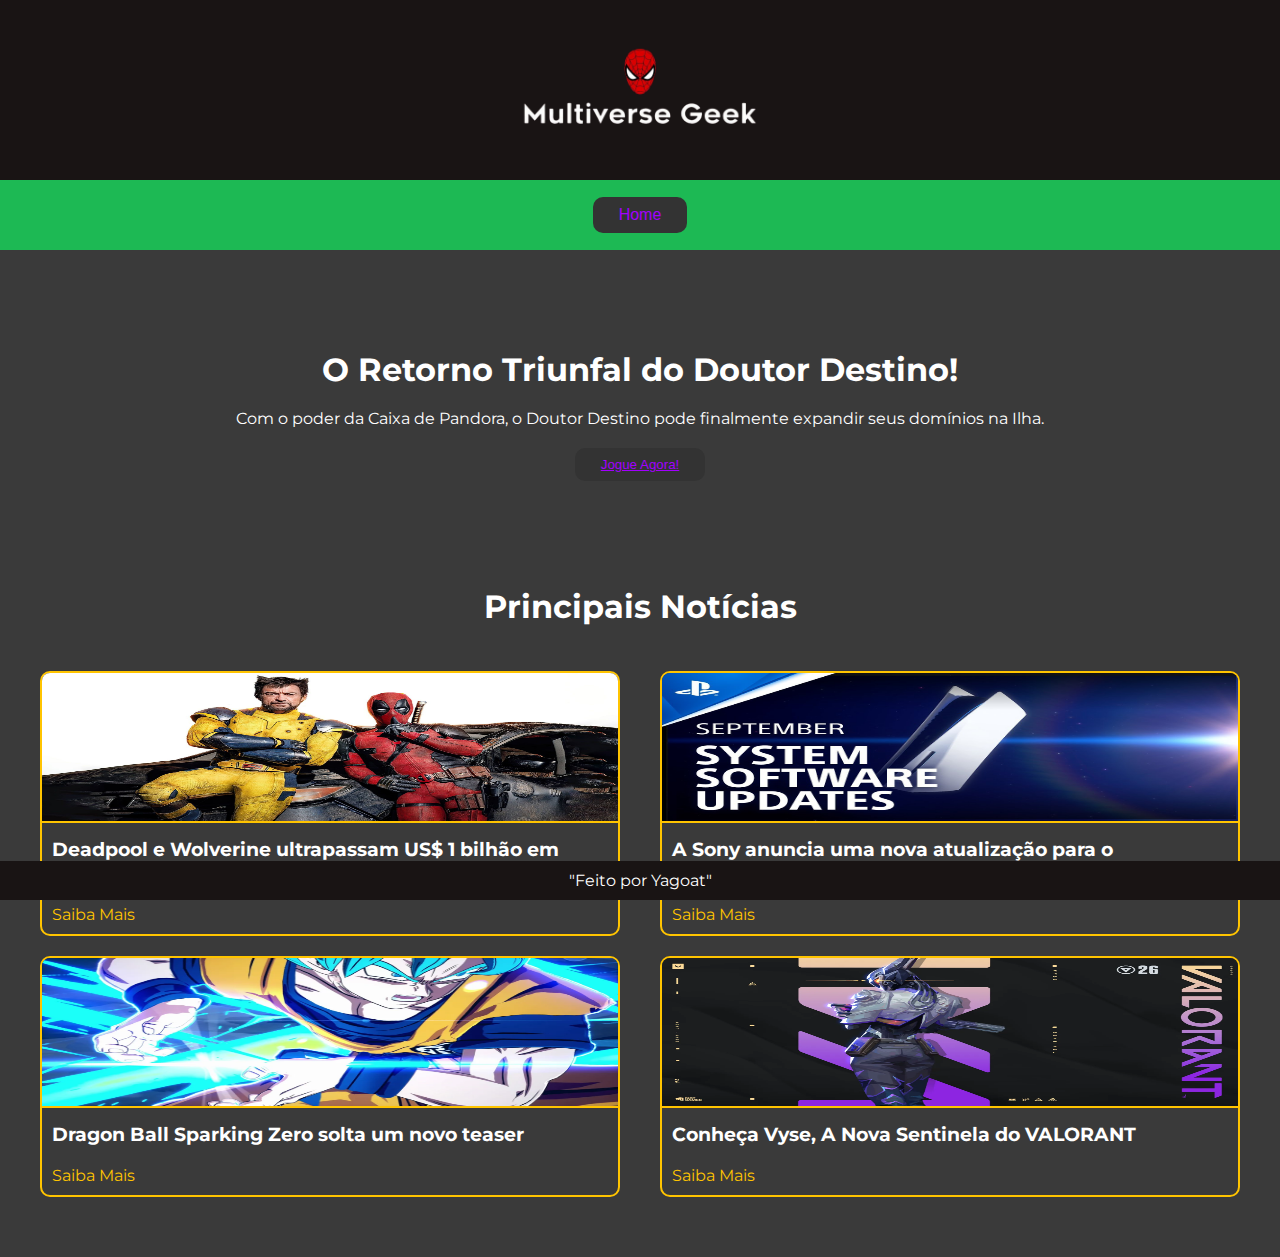
<file: index.html>
<!DOCTYPE html> <!--Versão do HTML-->
<html lang="pt"> <!--Idioma do Página-->

<head>
    <meta charset="UTF-8"> <!-- Tags que determinam o comportamento da página. -->
    <meta name="viewport" content="width=device-width, initial-scale=1.0"> <!-- Determina a codificação de caracteres da página. -->
    <title>Multiverse Geek</title> <!--Título-->
    <link rel="stylesheet" href="css/estilo/principal.css">
    <link rel="shortcut icon" href="imagens/Logo Multiverse Geek.png">

    <link rel="preconnect" href="https://fonts.googleapis.com"> <!--Fonte-->
    <link rel="preconnect" href="https://fonts.gstatic.com" crossorigin>
    <link href="https://fonts.googleapis.com/css2?family=Montserrat:ital,wght@0,100..900;1,100..900&display=swap"
        rel="stylesheet">

</head>

<body>
    <header class="logo">
        <img src="imagens/Logo Multiverse Geek.png" alt="Logo do Site" id="logo">
    </header>

    <nav class="menu">
        <a href="index.html">
            <button class="b-home" type="button">Home</button>
        </a>
    </nav>

    <main>
        <section class="noticia-principal">
            <div class="texto">
                <h1>O Retorno Triunfal do Doutor Destino!</h1>
                <p>Com o poder da Caixa de Pandora, o Doutor Destino pode finalmente expandir seus domínios na Ilha.</p>
                <button><a target="_blank" href="https://www.fortnite.com/@epic/battle-royale?lang=pt-BR">Jogue
                        Agora!</a></button>
            </div>
        </section>

        <section class="titulo">
            <h1>Principais Notícias</h1>
        </section>

        <section class="noticias">
            <div class="noticia-item">
                <img src="imagens/noticia 1.jpg" alt="Notícia 1" height="150px" width="266.66px">
                <h2>Deadpool e Wolverine ultrapassam US$ 1 bilhão em bilheteira no mundo</h2>
                <a href="notícia 1.html">Saiba Mais</a>
            </div>

            <div class="noticia-item">
                <img src="imagens/foto notícia 2.jpg" alt="Notícia 2" height="150px">
                <h2>A Sony anuncia uma nova atualização para o Playstation 5</h2>
                <a href="notícia 2.html">Saiba Mais</a>
            </div>

            <div class="noticia-item">
                <img src="imagens/Notícia 3.webp" alt="Notícia 3" height="150px">
                <h2>Dragon Ball Sparking Zero solta um novo teaser</h2>
                <a href="notícia 3.html">Saiba Mais</a>
            </div>

            <div class="noticia-item">
                <img src="imagens/noticia alt.webp" alt="Notícia 4" height="150px" width="266.66px">
                <h2>Conheça Vyse, A Nova Sentinela do VALORANT</h2>
                <a href="notícia 4.html">Saiba Mais</a>
            </div>
        </section>
    </main>

    <footer>
        <p>"Feito por Yagoat"</p>
    </footer>
</body>

</html>
</file>
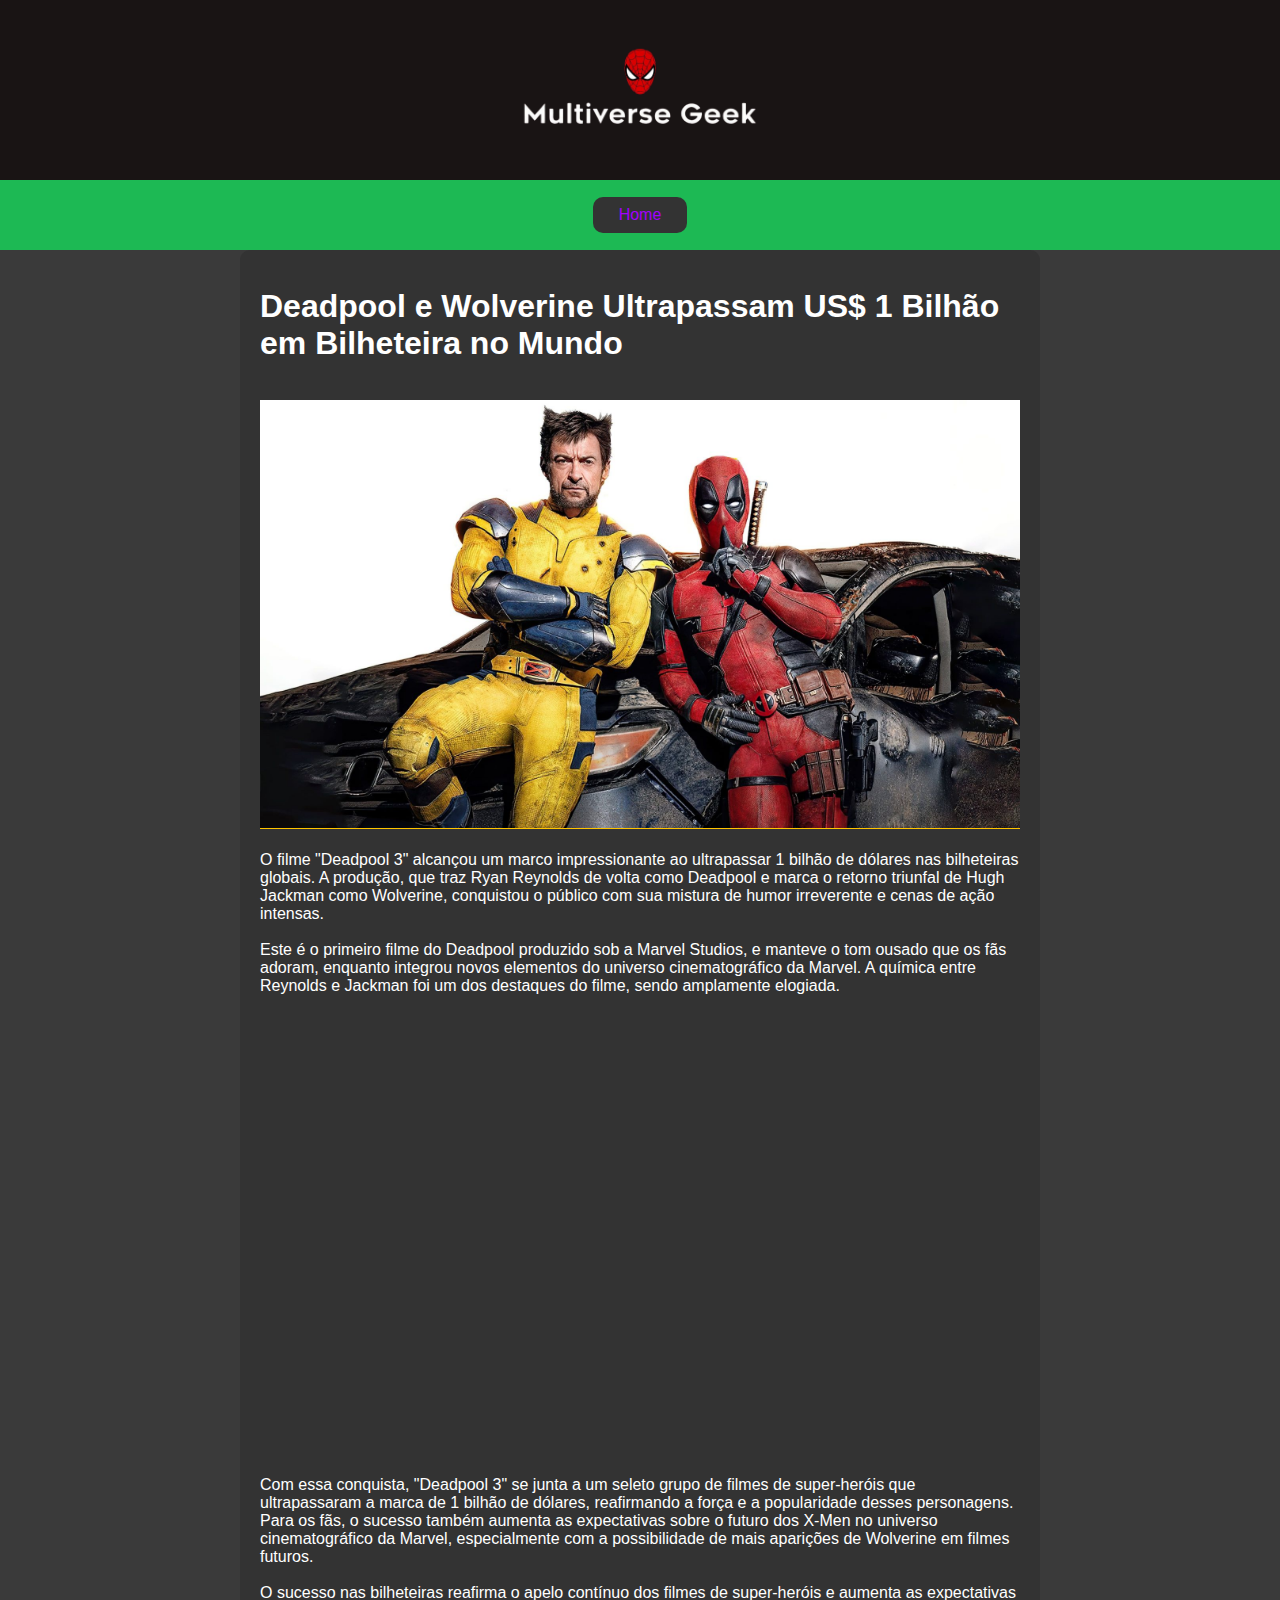
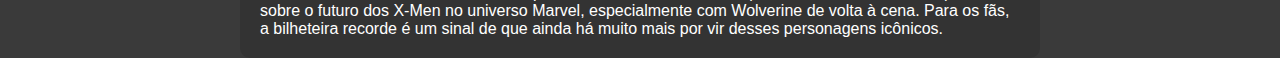
<file: notícia 1.html>
<!DOCTYPE html>
<html lang="pt">

<head>
    <meta charset="UTF-8">
    <meta name="viewport" content="width=device-width, initial-scale=1.0">
    <title>Deadpool e Wolverine Ultrapassam US$ 1 Bilhão</title>
    <link rel="stylesheet" href="css/estilo/principal.css">
    <link rel="shortcut icon" href="imagens/Logo Multiverse Geek.png">
</head>

<body>
    <header class="logo">
        <img src="imagens/Logo Multiverse Geek.png" alt="Logo do Site" id="logo">
    </header>

    <nav class="menu">
        <a href="index.html">
            <button type="button" class="b-home">Home</button>
        </a>
    </nav>

    <main class="noticia-site1">
        <br>
        <h1>Deadpool e Wolverine Ultrapassam US$ 1 Bilhão em Bilheteira no Mundo</h1>
        <br>
        <img src="imagens/noticia 1.jpg" alt="Foto da Notícia 1" class="noticia-img">
        <article>
            <br>
            <p>O filme "Deadpool 3" alcançou um marco impressionante ao ultrapassar 1 bilhão de dólares nas bilheteiras
                globais. A produção, que traz Ryan Reynolds de volta como Deadpool e marca o retorno triunfal de Hugh
                Jackman como Wolverine, conquistou o público com sua mistura de humor irreverente e cenas de ação
                intensas.</p>
            <br>
            <p>Este é o primeiro filme do Deadpool produzido sob a Marvel Studios, e manteve o tom ousado que os fãs
                adoram, enquanto integrou novos elementos do universo cinematográfico da Marvel. A química entre
                Reynolds e Jackman foi um dos destaques do filme, sendo amplamente elogiada.</p>
            <br>
            <div class="video-container">
            <iframe class="video-noticia1" width="560" height="315" alt="video da 1° notícia"
                src="https://www.youtube.com/embed/dEbe0rS4Z2A?si=2_t3F3xSbDzho-m6" title="YouTube video player"
                frameborder="0"
                allow="accelerometer; autoplay; clipboard-write; encrypted-media; gyroscope; picture-in-picture; web-share"
                referrerpolicy="strict-origin-when-cross-origin" allowfullscreen></iframe>
            </div>
            <br>
            <br>
            <p>Com essa conquista, "Deadpool 3" se junta a um seleto grupo de filmes de super-heróis que ultrapassaram a
                marca de 1 bilhão de dólares, reafirmando a força e a popularidade desses personagens. Para os fãs, o
                sucesso também aumenta as expectativas sobre o futuro dos X-Men no universo cinematográfico da Marvel,
                especialmente com a possibilidade de mais aparições de Wolverine em filmes futuros.</p>
            <br>
            <p>O sucesso nas bilheteiras reafirma o apelo contínuo dos filmes de super-heróis e aumenta as expectativas
                sobre o futuro dos X-Men no universo Marvel, especialmente com Wolverine de volta à cena. Para os fãs, a
                bilheteira recorde é um sinal de que ainda há muito mais por vir desses personagens icônicos.</p>
        </article>
    </main>
</body>

</html>
</file>
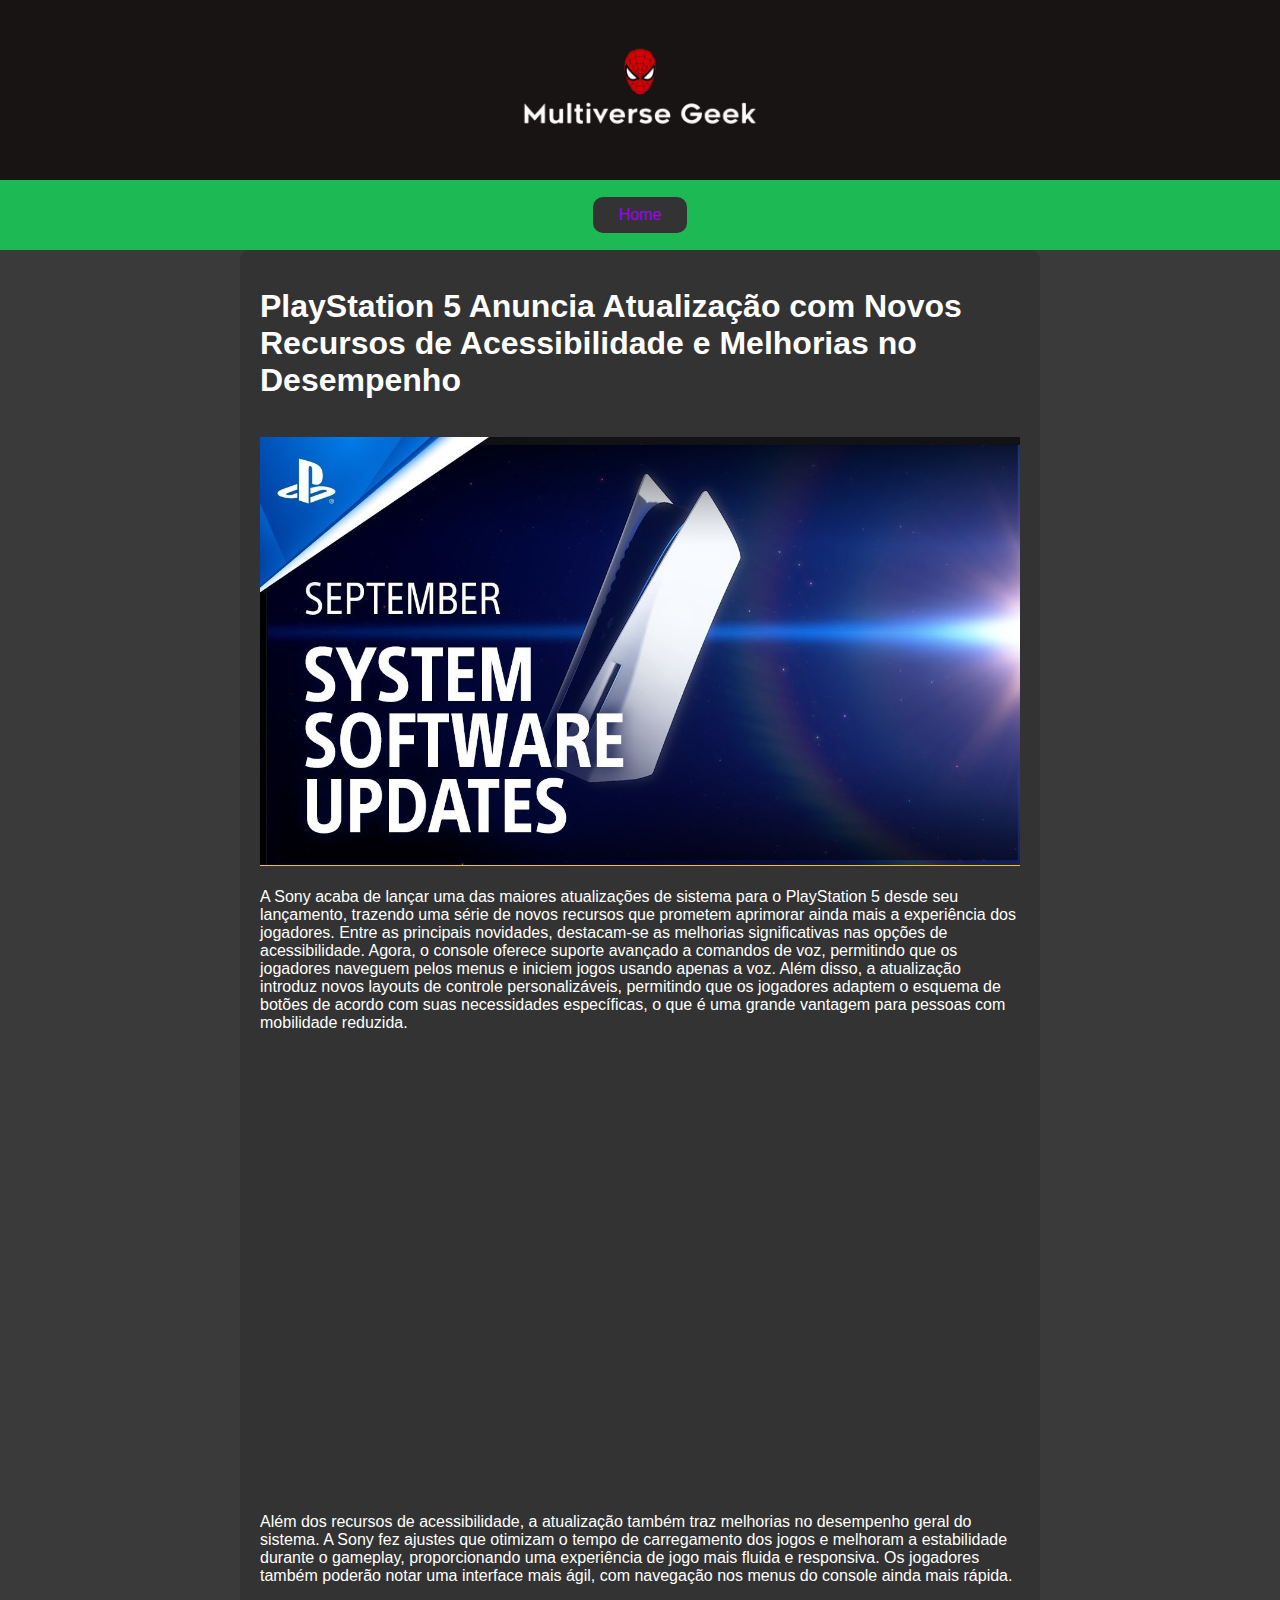
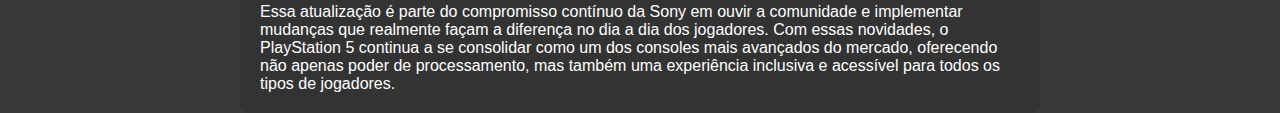
<file: notícia 2.html>
<!DOCTYPE html>
<html lang="pt">

<head>
    <meta charset="UTF-8">
    <meta name="viewport" content="width=device-width, initial-scale=1.0">
    <title>PlayStation 5 Anuncia Atualização Importante</title>
    <link rel="stylesheet" href="css/estilo/principal.css">
    <link rel="shortcut icon" href="imagens/Logo Multiverse Geek.png">
</head>

<body>
    <header class="logo">
        <img src="imagens/Logo Multiverse Geek.png" alt="Logo do Site" id="logo">
    </header>

    <nav class="menu">
        <a href="index.html">
            <button type="button" class="b-home">Home</button>
        </a>
    </nav>

    <main class="noticia-site2">
        <br>
        <h1>PlayStation 5 Anuncia Atualização com Novos Recursos de Acessibilidade e Melhorias no Desempenho</h1>
        <br>
        <img src="imagens/foto notícia 2.jpg" alt="Foto da Notícia 2" class="noticia-img" height="544px" width="1210px">

        <article>
            <br>
            <p>A Sony acaba de lançar uma das maiores atualizações de sistema para o PlayStation 5 desde seu lançamento,
                trazendo uma série de novos recursos que prometem aprimorar ainda mais a experiência dos jogadores.
                Entre as principais novidades, destacam-se as melhorias significativas nas opções de acessibilidade.
                Agora, o console oferece suporte avançado a comandos de voz, permitindo que os jogadores naveguem pelos
                menus e iniciem jogos usando apenas a voz. Além disso, a atualização introduz novos layouts de controle
                personalizáveis, permitindo que os jogadores adaptem o esquema de botões de acordo com suas necessidades
                específicas, o que é uma grande vantagem para pessoas com mobilidade reduzida.</p>
            <br>
            <div class="video-container">
            <iframe class="video-noticia2" width="560" height="315" alt="video da 2° notícia"
                src="https://www.youtube.com/embed/RHQTHHK41f8?si=UCw5FgimtnV-gg8v" title="YouTube video player"
                frameborder="0"
                allow="accelerometer; autoplay; clipboard-write; encrypted-media; gyroscope; picture-in-picture; web-share"
                referrerpolicy="strict-origin-when-cross-origin" allowfullscreen></iframe>
            </div>
            <br>
            <br>
            <p>Além dos recursos de acessibilidade, a atualização também traz melhorias no desempenho geral do sistema.
                A Sony fez ajustes que otimizam o tempo de carregamento dos jogos e melhoram a estabilidade durante o
                gameplay, proporcionando uma experiência de jogo mais fluida e responsiva. Os jogadores também poderão
                notar uma interface mais ágil, com navegação nos menus do console ainda mais rápida.</p>
            <br>
            <p>Essa atualização é parte do compromisso contínuo da Sony em ouvir a comunidade e implementar mudanças que
                realmente façam a diferença no dia a dia dos jogadores. Com essas novidades, o PlayStation 5 continua a
                se consolidar como um dos consoles mais avançados do mercado, oferecendo não apenas poder de
                processamento, mas também uma experiência inclusiva e acessível para todos os tipos de jogadores.</p>
        </article>
    </main>
</body>

</html>
</file>
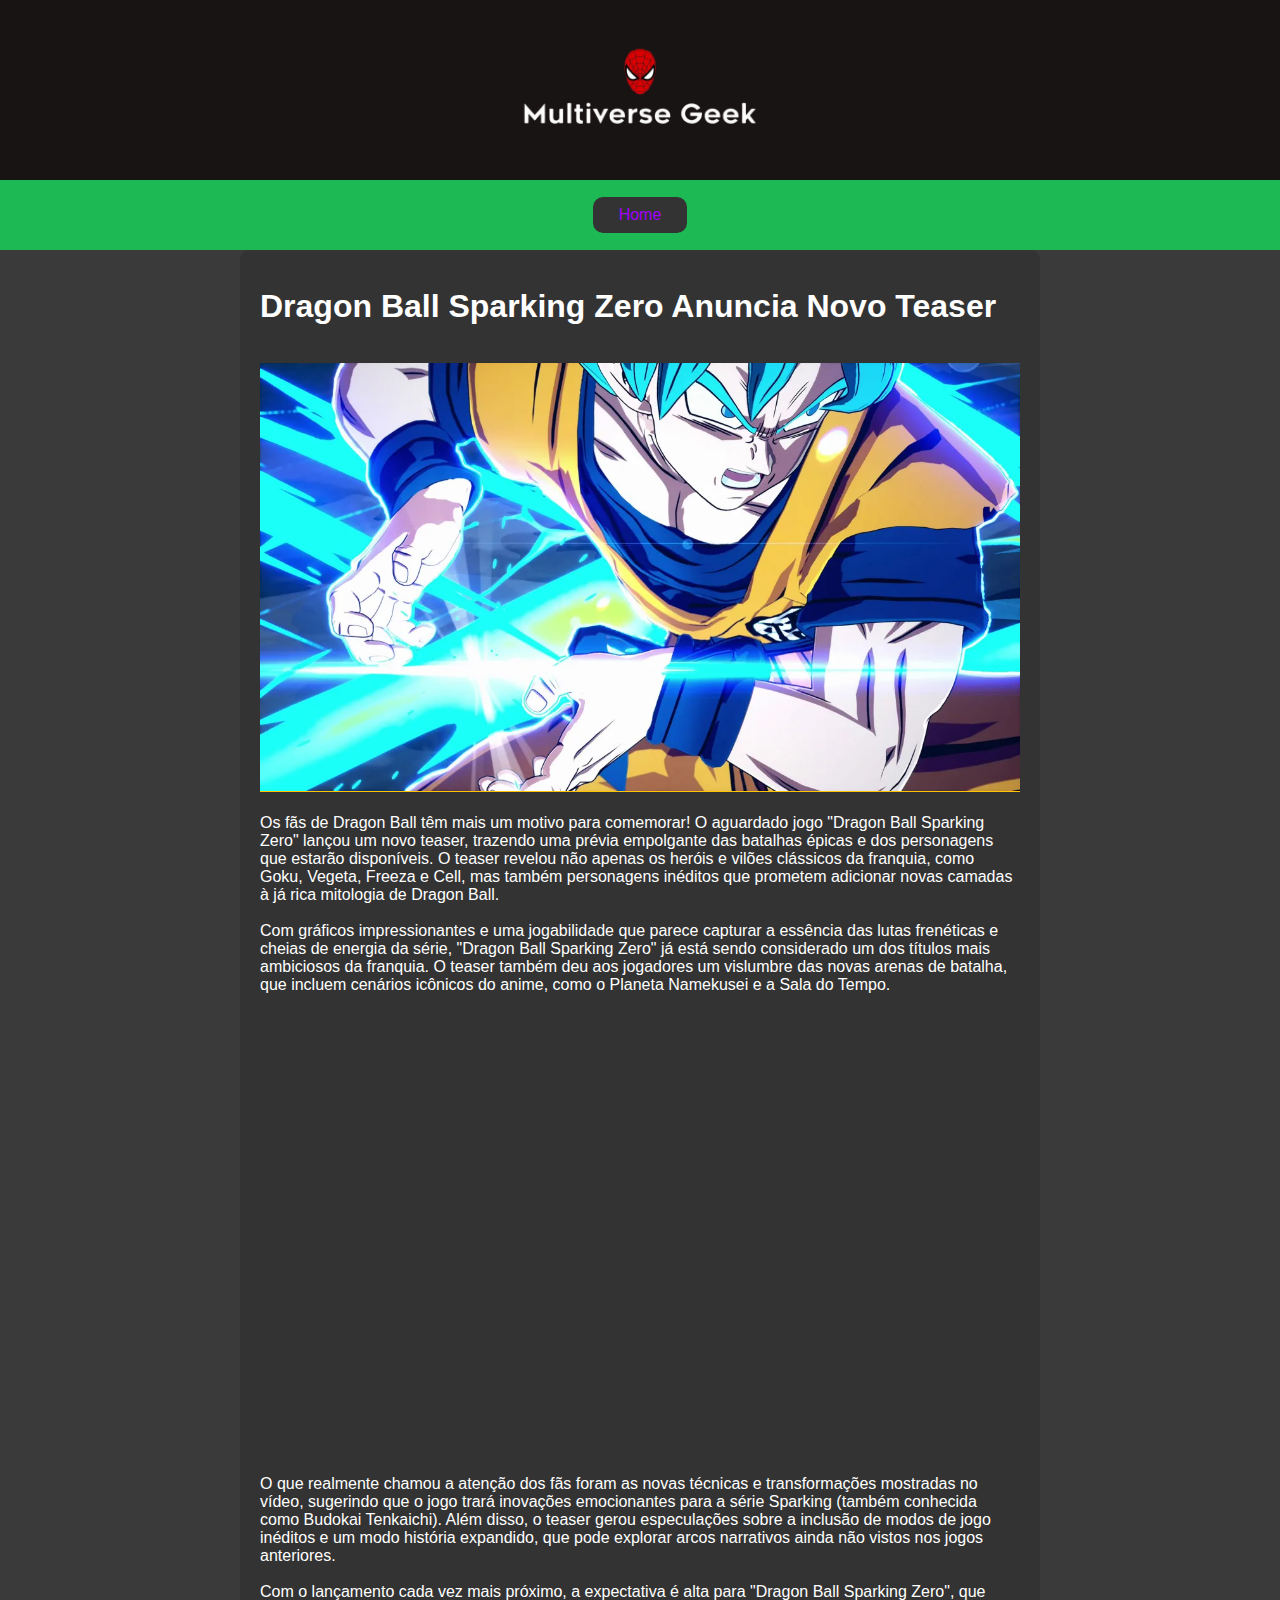
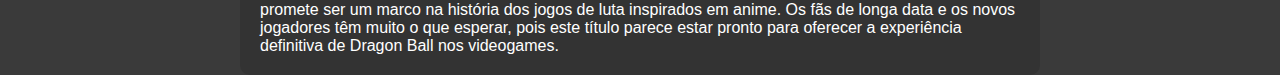
<file: notícia 3.html>
<!DOCTYPE html>
<html lang="pt">

<head>
    <meta charset="UTF-8">
    <meta name="viewport" content="width=device-width, initial-scale=1.0">
    <title>Dragon Ball Sparking Zero Anuncia Novo Teaser</title>
    <link rel="stylesheet" href="css/estilo/principal.css">
    <link rel="shortcut icon" href="imagens/Logo Multiverse Geek.png">
</head>

<body>
    <header class="logo">
        <img src="imagens/Logo Multiverse Geek.png" alt="Logo do Site" id="logo">
    </header>

    <nav class="menu">
        <a href="index.html">
            <button type="button" class="b-home">Home</button>
        </a>
    </nav>

    <main class="noticia-site3">
        <br>
        <h1>Dragon Ball Sparking Zero Anuncia Novo Teaser</h1>
        <br>
        <img src="imagens/Notícia 3.webp" alt="Foto da Notícia 3" class="noticia-img" width="1210px" height="544px">

        <article>
            <br>
            <p>Os fãs de Dragon Ball têm mais um motivo para comemorar! O aguardado jogo "Dragon Ball Sparking Zero"
                lançou um novo teaser, trazendo uma prévia empolgante das batalhas épicas e dos personagens que estarão
                disponíveis. O teaser revelou não apenas os heróis e vilões clássicos da franquia, como Goku, Vegeta,
                Freeza e Cell, mas também personagens inéditos que prometem adicionar novas camadas à já rica mitologia
                de Dragon Ball.</p>
            <br>
            <p>Com gráficos impressionantes e uma jogabilidade que parece capturar a essência das lutas frenéticas e
                cheias de energia da série, "Dragon Ball Sparking Zero" já está sendo considerado um dos títulos mais
                ambiciosos da franquia. O teaser também deu aos jogadores um vislumbre das novas arenas de batalha, que
                incluem cenários icônicos do anime, como o Planeta Namekusei e a Sala do Tempo.</p>
            <br>
            <div class="video-container">
            <iframe class="video-noticia3" width="560" height="315" alt="video da 3° notícia"
                src="https://www.youtube.com/embed/gkUUdD_ks68?si=1AOW0lNF1hGrmVnX" title="YouTube video player"
                frameborder="0"
                allow="accelerometer; autoplay; clipboard-write; encrypted-media; gyroscope; picture-in-picture; web-share"
                referrerpolicy="strict-origin-when-cross-origin" allowfullscreen></iframe>
            </div>
            <br>
            <br>
            <p>O que realmente chamou a atenção dos fãs foram as novas técnicas e transformações mostradas no vídeo,
                sugerindo que o jogo trará inovações emocionantes para a série Sparking (também conhecida como Budokai
                Tenkaichi). Além disso, o teaser gerou especulações sobre a inclusão de modos de jogo inéditos e um modo
                história expandido, que pode explorar arcos narrativos ainda não vistos nos jogos anteriores.</p>
            <br>
            <p>Com o lançamento cada vez mais próximo, a expectativa é alta para "Dragon Ball Sparking Zero", que
                promete ser um marco na história dos jogos de luta inspirados em anime. Os fãs de longa data e os novos
                jogadores têm muito o que esperar, pois este título parece estar pronto para oferecer a experiência
                definitiva de Dragon Ball nos videogames.</p>

        </article>
    </main>
</body>

</html>
</file>
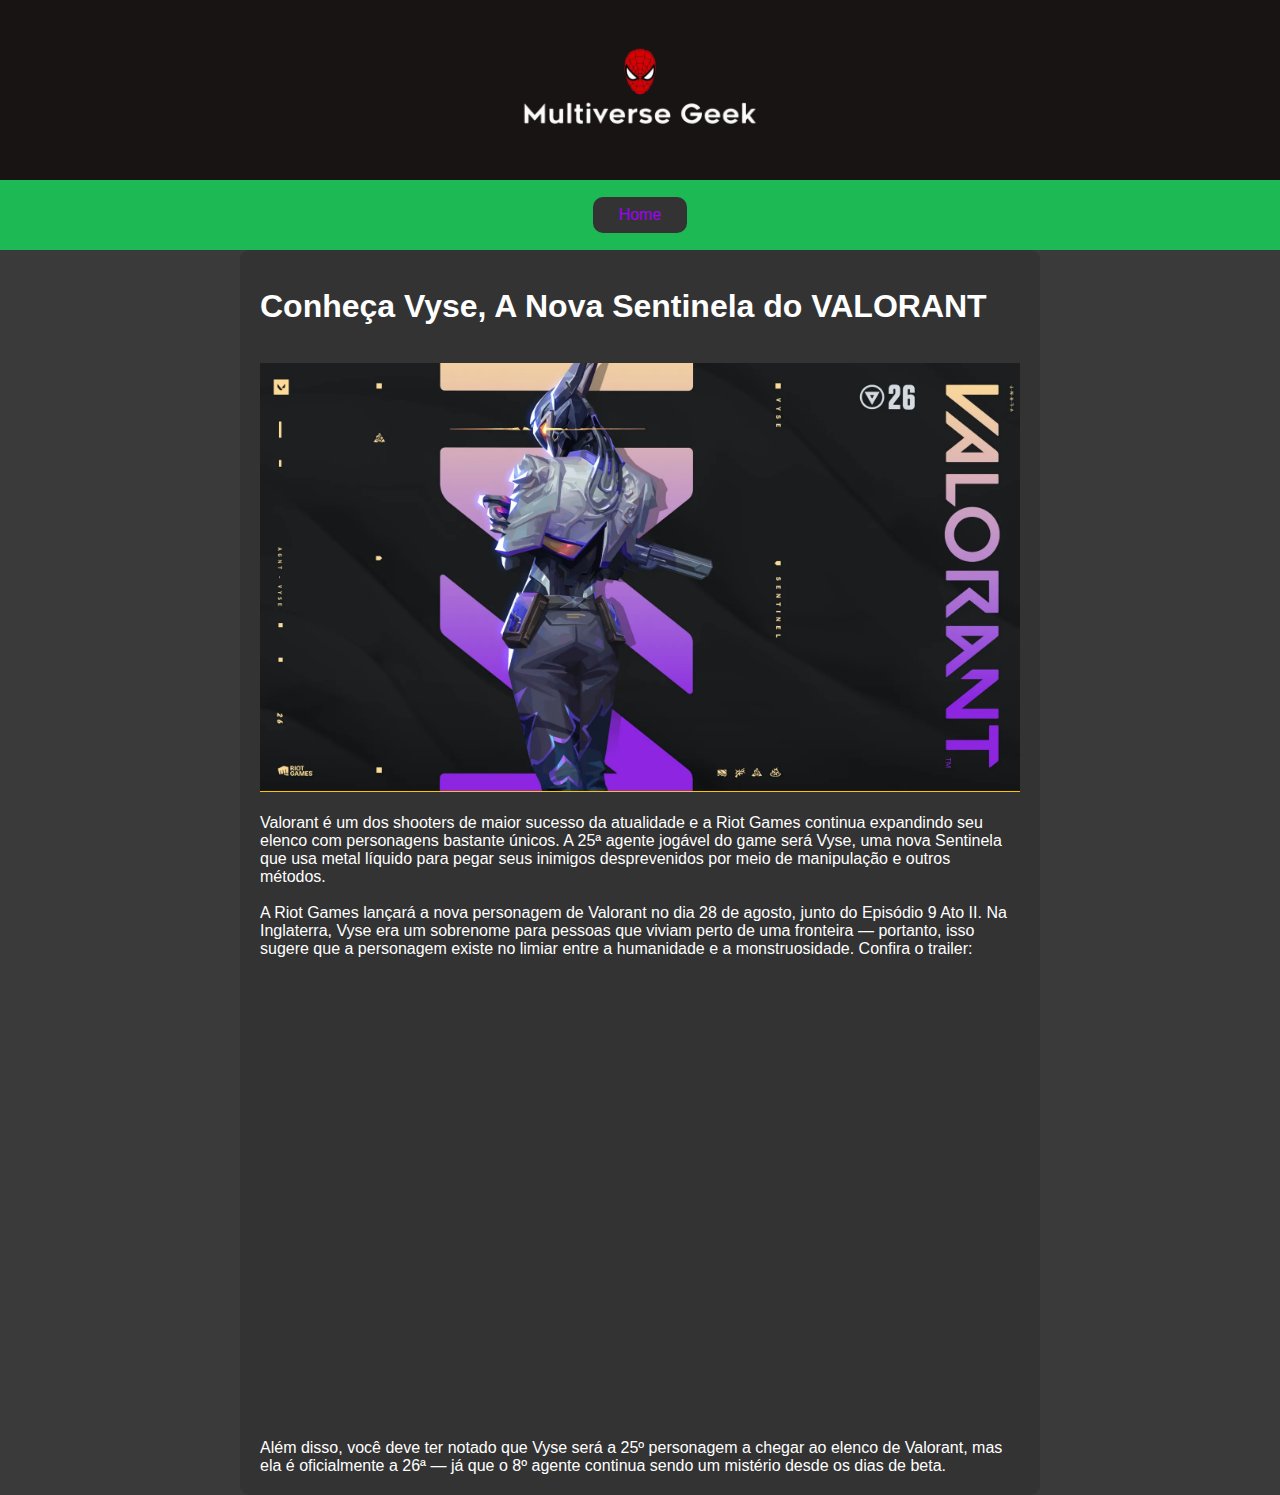
<file: notícia 4.html>
<!DOCTYPE html>
<html lang="pt">

<head>
    <meta charset="UTF-8">
    <meta name="viewport" content="width=device-width, initial-scale=1.0">
    <title>Stranger Things: Netflix Anuncia Data de Lançamento Da Temporada Final</title>
    <link rel="stylesheet" href="css/estilo/principal.css">
    <link rel="shortcut icon" href="imagens/Logo Multiverse Geek.png">
</head>

<body>
    <header class="logo">
        <img src="imagens/Logo Multiverse Geek.png" alt="Logo do Site" id="logo">
    </header>

    <nav class="menu">
        <a href="index.html">
            <button type="button" class="b-home">Home</button>
        </a>
    </nav>

    <main class="noticia-site4">
        <br>
        <h1>Conheça Vyse, A Nova Sentinela do VALORANT</h1>
        <br>
        <img src="imagens/noticia alt.webp" alt="Foto da Notícia 4" class="noticia-img" height="544px" width="1210px">

        <article>
            <br>
            <p>Valorant é um dos shooters de maior sucesso da atualidade e a Riot Games continua expandindo seu elenco
                com personagens bastante únicos. A 25ª agente jogável do game será Vyse, uma nova Sentinela que usa
                metal líquido para pegar seus inimigos desprevenidos por meio de manipulação e outros métodos.</p>
            <br>
            <p>A Riot Games lançará a nova personagem de Valorant no dia 28 de agosto, junto do Episódio 9 Ato II. Na
                Inglaterra, Vyse era um sobrenome para pessoas que viviam perto de uma fronteira — portanto, isso sugere
                que a personagem existe no limiar entre a humanidade e a monstruosidade. Confira o trailer:</p>
            <br>
            <div class="video-container">
            <iframe class="video-noticia4" width="560" height="315" alt="video da 4° notícia"
                src="https://www.youtube.com/embed/XAbY6g_6aXE?si=Sz66pmEntVXMm9Vq" title="YouTube video player"
                frameborder="0"
                allow="accelerometer; autoplay; clipboard-write; encrypted-media; gyroscope; picture-in-picture; web-share"
                referrerpolicy="strict-origin-when-cross-origin" allowfullscreen></iframe>
            </div>
            <br>
            <br>
            <p>Além disso, você deve ter notado que Vyse será a 25º personagem a chegar ao elenco de Valorant, mas ela é
                oficialmente a 26ª — já que o 8º agente continua sendo um mistério desde os dias de beta.</p>
        </article>
    </main>
</body>

</html>
</file>
<file: css/estilo/principal.css>
* {
    margin: 0;
    padding: 0;
    box-sizing: border-box;
}

@import url('https://fonts.googleapis.com/css2?family=Montserrat:wght@400;700&display=swap');

body {
    background-color: #3A3A3A;
    font-family: 'Montserrat', sans-serif;
    color: #ffffff;
}

header {
    background: #191414;
    height: 180px;
    display: flex;
    justify-content: center;
    align-items: center;
}

#logo {
    height: 500px;
    max-height: 100%;
}

nav.menu {
    background-color: #1db954;
    height: 70px;
    display: flex;
    justify-content: center;
    align-items: center;
}

.b-home {
    color: #a200ff;
    background: #333;
    padding: 1vh 2vw;
    border-radius: 10px;
    transition: background-color 0.3s;
    text-decoration: none;
    border: none;
    font-size: 16px;
}

.b-home:hover {
    background-color: #ffc400;
    transform: scale(1.1);
    border-radius: 15px;
    box-shadow: 0 0 25px rgba(0, 0, 0, 0.7);
}


main {
    padding: 20px;
}

.noticia-principal {
    position: relative;
    padding: 80px 20px;
    text-align: center;
    color: #ffffff;
    overflow: hidden;
}

.noticia-principal:before {
    content: "";
    position: absolute;
    top: 0;
    left: 0;
    width: 100%;
    height: 100%;
    background-image: url(https://mrwallpaper.com/images/hd/glowing-doctor-doom-21iiqa3abuee4udw.jpg);
    background-repeat: no-repeat;
    background-size: cover;
    opacity: 0.4;
    z-index: -5;
}


.noticia-principal h1 {
    font-size: 2em;
    margin-bottom: 20px;
}

.noticia-principal p {
    margin-bottom: 20px;
}

.noticia-principal button {
    color: #fefefe;
    background: #333;
    padding: 1vh 2vw;
    border-radius: 10px;
    transition: background-color 0.3s;
    border: none;
}

.noticia-principal button a {
    color: #a200ff;
}

.noticia-principal button:hover {
    background-color: #ffc400;
    transform: scale(1.1);
    border-radius: 15px;
    box-shadow: 0 0 25px rgba(0, 0, 0, 0.7);
}

section.titulo {
    text-align: center;
    padding: 2vw 0;
}

.noticias {
    display: flex;
    flex-wrap: wrap;
    justify-content: space-between;
    padding: 20px;
}

.noticias div {
    width: calc(50% - 20px);
    margin-bottom: 20px;
    border: 2px solid #ffc400;
    border-radius: 10px;
    overflow: hidden;
}

.noticias img {
    width: 100%;
    border-bottom: 2px solid #ffc400;
}

.noticias h2 {
    font-size: 1.2em;
    padding: 10px;
}

.noticias a {
    color: #ffc400;
    text-decoration: none;
    padding: 10px;
    display: block;
}

.noticia-item {
    transition: 0.5s;
    cursor: pointer;
}

.noticia-item:hover {
    transform: scale(1.1);
    border-radius: 15px;
    box-shadow: 0 0 25px rgba(0, 0, 0, 0.7);
}

.video-noticia1 {
    margin-left: 7vw;
}

.video-noticia2 {
    margin-left: 7vw;
}


.video-noticia3 {
    margin-left: 7vw;
}


.video-noticia4 {
    margin-left: 7vw;
}

footer {
    background-color: #191414;
    text-align: center;
    padding: 10px;
    color: #ffffff;
    position: fixed;
    width: 100%;
    bottom: 0;
}

.noticia-site1,
.noticia-site2,
.noticia-site3,
.noticia-site4 {
    max-width: 800px;
    margin: 0 auto;
    padding: 20px;
    background-color: #333;
    border-radius: 10px;
}

.noticia-site1 img,
.noticia-site2 img,
.noticia-site3 img,
.noticia-site4 img {
    width: 100%;
    height: auto;
    border-bottom: 1px solid #ffc400;
}

.noticia-site1 h1,
.noticia-site2 h1,
.noticia-site3 h1,
.noticia-site4 h1 {
    font-size: 2em;
    margin-bottom: 20px;
}

.noticia-site1 h3,
.noticia-site2 h3,
.noticia-site3 h3,
.noticia-site4 h3 {
    font-size: 1em;
    line-height: 1.6;
}

footer {
    background-color: #191414;
    text-align: center;
    padding: 10px;
    color: #ffffff;
    position: fixed;
    width: 100%;
    bottom: 0;
}

/* Responsividade */

@media (max-width: 768px) {
    .menu {
        height: auto;
        padding: 10px;
    }

    .b-home {
        padding: 1vh 1.5vw;
    }

    .noticias div {
        width: 100%;
    }

    .noticia-site1,
    .noticia-site2,
    .noticia-site3,
    .noticia-site4 {
        padding: 10px;
    }

    .noticia-site1 h1,
    .noticia-site2 h1,
    .noticia-site3 h1,
    .noticia-site4 h1 {
        font-size: 1.5em;
    }

    .noticia-site1 h3,
    .noticia-site2 h3,
    .noticia-site3 h3,
    .noticia-site4 h3 {
        font-size: 0.9em;
    }
}

@media (max-width: 480px) {

    .noticia-site1 h1,
    .noticia-site2 h1,
    .noticia-site3 h1,
    .noticia-site4 h1 {
        font-size: 1.2em;
    }

    .noticia-site1 h3,
    .noticia-site2 h3,
    .noticia-site3 h3,
    .noticia-site4 h3 {
        font-size: 0.8em;
    }
}

.video-container {
    position: relative;
    width: 100%;
    padding-bottom: 56.25%;
    height: 0;
    overflow: hidden;
}

.video-container iframe {
    position: absolute;
    top: 0;
    left: 0;
    width: 100%;
    height: 100%;
    border: none;
}
</file>
